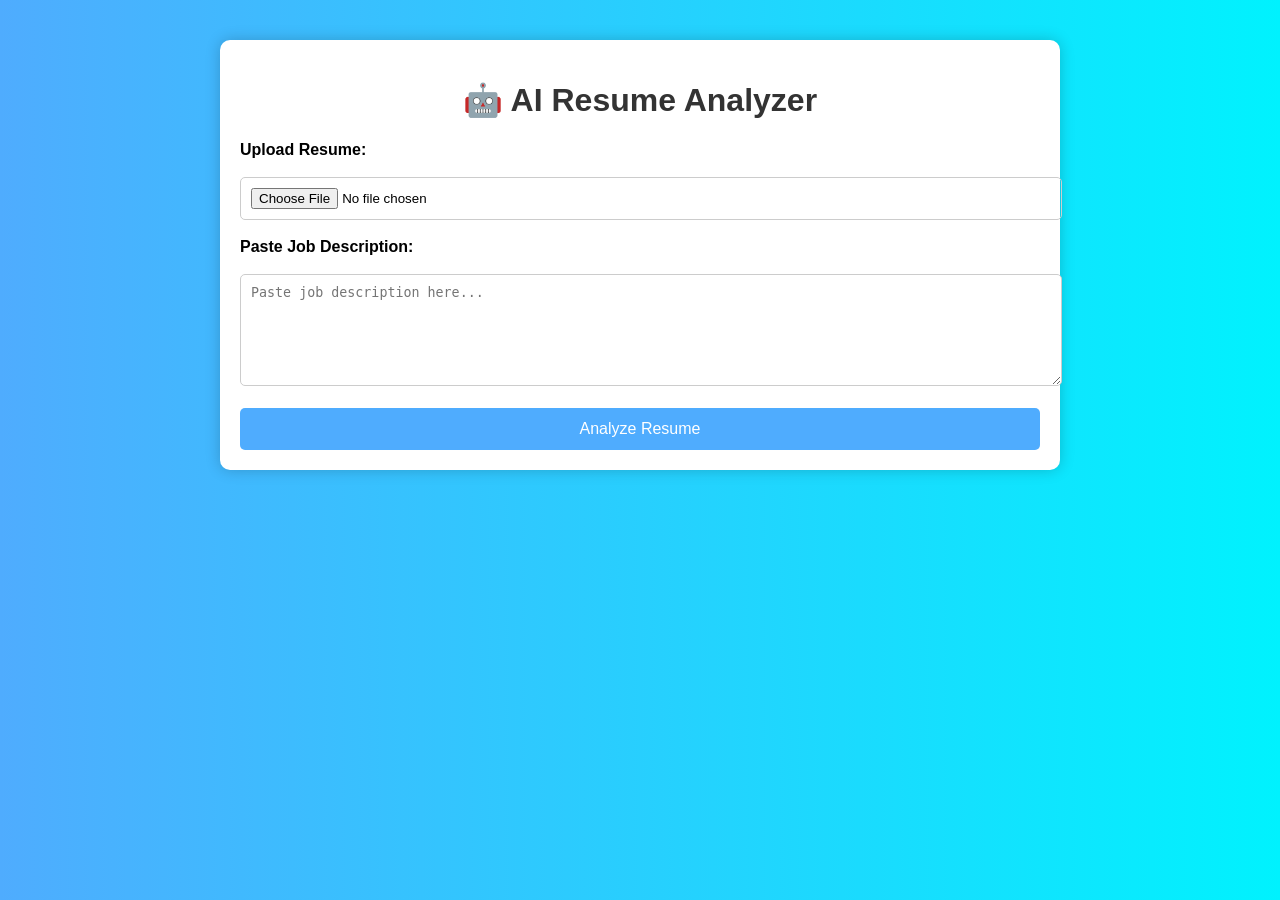
<file: index.html>
<!DOCTYPE html>
<html lang="en">
<head>
    <meta charset="UTF-8">
    <title>AI Resume Analyzer</title>
</head>

<body style="margin:0; font-family:Arial; background:linear-gradient(to right, #4facfe, #00f2fe);">

    <div style="width:90%; max-width:800px; margin:40px auto; background:white; padding:20px; border-radius:10px; box-shadow:0 0 15px rgba(0,0,0,0.2);">

        <h1 style="text-align:center; color:#333;">🤖 AI Resume Analyzer</h1>

        <!-- Upload Resume -->
        <label style="font-weight:bold;">Upload Resume:</label><br><br>
        <input type="file" id="resume" style="padding:10px; width:100%; border-radius:5px; border:1px solid #ccc;"><br><br>

        <!-- Job Description -->
        <label style="font-weight:bold;">Paste Job Description:</label><br><br>
        <textarea id="jobDesc" rows="6" placeholder="Paste job description here..." 
        style="width:100%; padding:10px; border-radius:5px; border:1px solid #ccc;"></textarea><br><br>

        <!-- Analyze Button -->
        <button onclick="analyzeResume()" 
        style="width:100%; padding:12px; background:#4facfe; color:white; border:none; border-radius:5px; font-size:16px; cursor:pointer;">
            Analyze Resume
        </button>

        <!-- Result Section -->
        <div id="result" style="margin-top:20px; display:none;">

            <h2 style="color:#333;">📊 Analysis Result</h2>

            <p><strong>Match Score:</strong> <span id="score"></span>%</p>

            <p><strong>Suggestions:</strong></p>
            <ul id="suggestions"></ul>

        </div>

    </div>

    <script>
        function analyzeResume() {
            let resume = document.getElementById("resume").files.length;
            let jobDesc = document.getElementById("jobDesc").value;

            if (!resume || jobDesc.trim() === "") {
                alert("Please upload resume and enter job description!");
                return;
            }

            // Dummy AI logic (frontend only)
            let score = Math.floor(Math.random() * 40) + 60;

            let suggestions = [
                "Add more relevant technical skills.",
                "Use keywords from job description.",
                "Improve project descriptions with impact.",
                "Add measurable achievements."
            ];

            document.getElementById("score").innerText = score;

            let list = document.getElementById("suggestions");
            list.innerHTML = "";

            suggestions.forEach(s => {
                let li = document.createElement("li");
                li.innerText = s;
                list.appendChild(li);
            });

            document.getElementById("result").style.display = "block";
        }
    </script>

</body>
</html>
</file>
